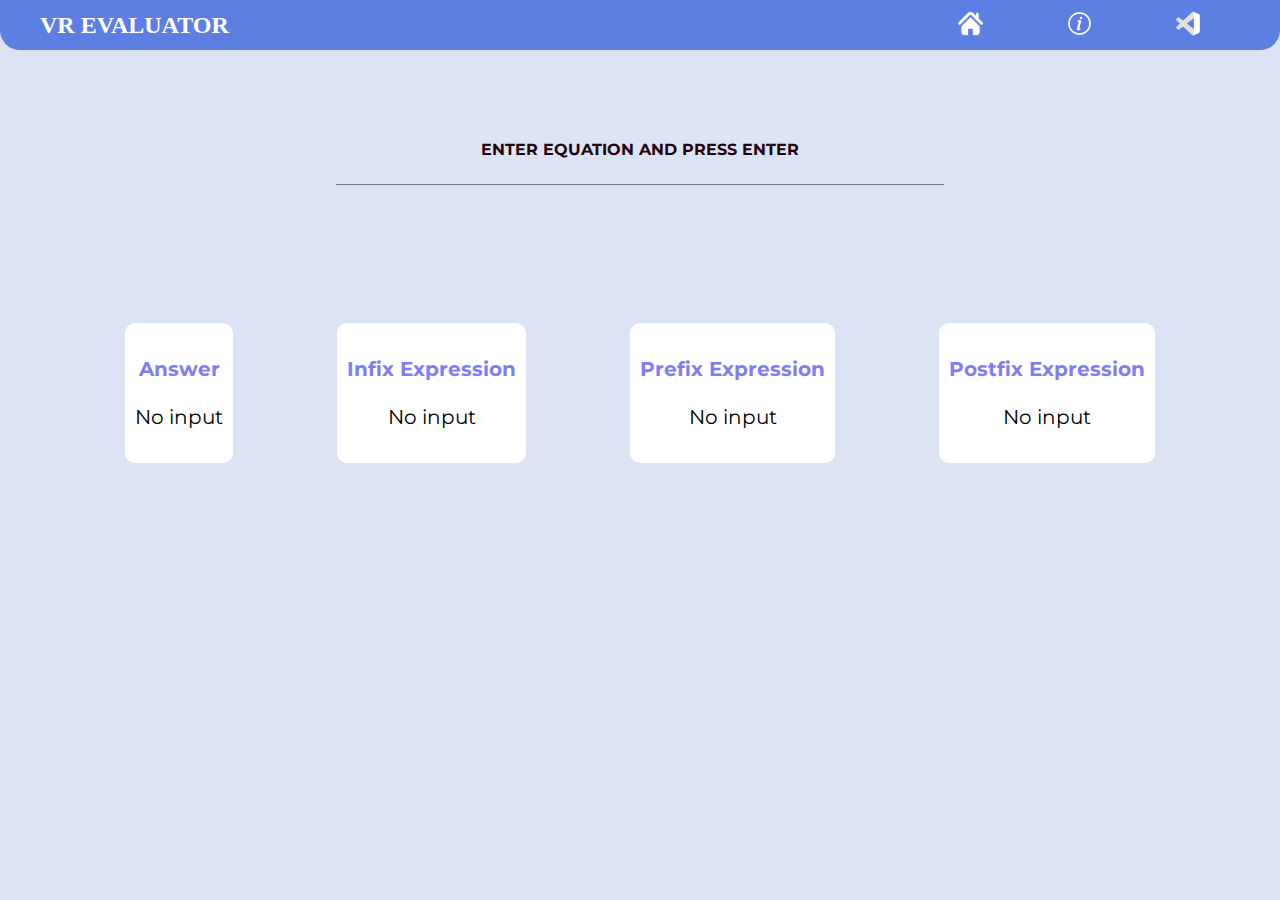
<file: index.html>
<!DOCTYPE html>
<html>

<head>

  <meta charset="UTF-8">
  <meta name="viewport" content="width=device-width, initial-scale=1">
  <link rel="stylesheet" href="https://cdnjs.cloudflare.com/ajax/libs/font-awesome/4.7.0/css/font-awesome.min.css">
  <title>VR Evaluator</title>
  <link rel="icon" href="images/logo.png" type="image/x-icon">
  <script src="js/convertor.js"></script>
  <link rel="stylesheet" href="css/styles.css">
</head>

<STYLE>
  A {
    text-decoration: none;
  }
</STYLE>

<body>
  <header>
    <a href="./index.html">
      <c>VR EVALUATOR</c>
    </a>
    <div class="menu">
      <div class="btn">
        <i class="fa fa-times close-btn"></i>
      </div>

      <a href="./index.html"><img class="active" src="images/hi.png" height="25"></img></a>
      <a href="./about.html"><img src="images/abi.png" height="25"></img></a>

      <a href="https://github1s.com/vigneshr1603/vr-evaluator"><img src="images/vsc.png" height="25"></img></a>
    </div>
    <div class="btn">
      <i class="fa fa-bars menu-btn"></i>
    </div>
  </header>
  <br></br><br><br></br>
  <center>
    <div class="content">
      <div class="user-input-wrp">
        <br />
        <input id="fst" data-filter='[\d\(\)[\]{\}/\^\-+*. ]+$' class="inputText" autocomplete="off" copy required />
        <span class="floating-label">Enter Equation and press Enter</span>
      </div>
      <br>
      <div class="box" onclick="CopyToClipboard('ans')">
        <br>
        <w>Answer</w>
        <br><br>
        <v id="ans">No input</v>
        <br><br>
      </div>
      <div class="box" onclick="CopyToClipboard('infi')"><br>
        <w>Infix Expression</w>
        <br><br>
        <v id="infi">No input</v><br><br>
      </div>
      <div class="box" onclick="CopyToClipboard('prefi')">
        <br>
        <w>Prefix Expression</w>
        <br><br>
        <v id="prefi">No input </v><br><br>
      </div>
      <div class="box" onclick="CopyToClipboard('postfi')"><br>
        <w>Postfix Expression</w>
        <br><br>
        <v id="postfi">No input</v><br><br>
      </div><br><br><br><br><br>
    </div>
  </center>
</body>
<script type="text/javascript">
  //javascript for navigation bar effect on scroll
  /*<div class="t">&nbsp;<w>Infix Expression</w>&nbsp;
      &nbsp;<v id="infi">No input</v>&nbsp;<button class="copy" onclick="CopyToClipboard('infi')"><span
          class="copy-vis">Copy</span></button>&nbsp;</div><br></br><br></br>
    <div class="t"><br></br>&nbsp;<w>Prefix Expression</w>&nbsp;</br><br>
      &nbsp;<v id="prefi">No input</v>&nbsp;<button class="copy" onclick="CopyToClipboard('prefi')"><span
          class="copy-vis">Copy</span></button>&nbsp;</div><br></br><br></br>
    <div class="t"><br></br>&nbsp;<w>Postfix Expression</w>&nbsp;</br><br>
    &nbsp;<v id="postfi">No input</v>&nbsp;<button class="copy" onclick="CopyToClipboard('postfi')"><span
        class="copy-vis">Copy</span></button>&nbsp;</div><br></br><br></br>*/
  window.addEventListener("scroll", function () {
    var header = document.querySelector("header");
    header.classList.toggle('sticky', window.scrollY > 0);
  });

  //javascript for responsive navigation sidebar menu
  var menu = document.querySelector('.menu');
  var menuBtn = document.querySelector('.menu-btn');
  var closeBtn = document.querySelector('.close-btn');

  menuBtn.addEventListener("click", () => {
    menu.classList.add('active');
  });

  closeBtn.addEventListener("click", () => {
    menu.classList.remove('active');
  });
  var input = document.getElementById("fst");
  input.addEventListener("keyup", function (event) {
    if (event.keyCode === 13) {
      run();
    }
    if (event.keyCode === 8) {
      var now = document.getElementById("fst").value;
      if (now.length === 1)
        document.getElementById("fst").value = "";
    }
  });
  let inputs = document.querySelectorAll('input[data-filter]');

  for (let input of inputs) {
    let state = {
      value: input.value,
      start: input.selectionStart,
      end: input.selectionEnd,
      pattern: RegExp('^' + input.dataset.filter + '$')
    };

    input.addEventListener('input', event => {
      if (state.pattern.test(input.value)) {
        state.value = input.value;
      } else {
        input.value = state.value;
        input.setSelectionRange(state.start, state.end);
      }
    });

    input.addEventListener('keydown', event => {
      state.start = input.selectionStart;
      state.end = input.selectionEnd;
    });
  }

  function CopyToClipboard(id) {
    var r = document.createRange();
    r.selectNode(document.getElementById(id));
    window.getSelection().removeAllRanges();
    window.getSelection().addRange(r);
    document.execCommand('copy');
    window.getSelection().removeAllRanges();
    window.alert("Copied!");
  }
</script>


</html>
</file>
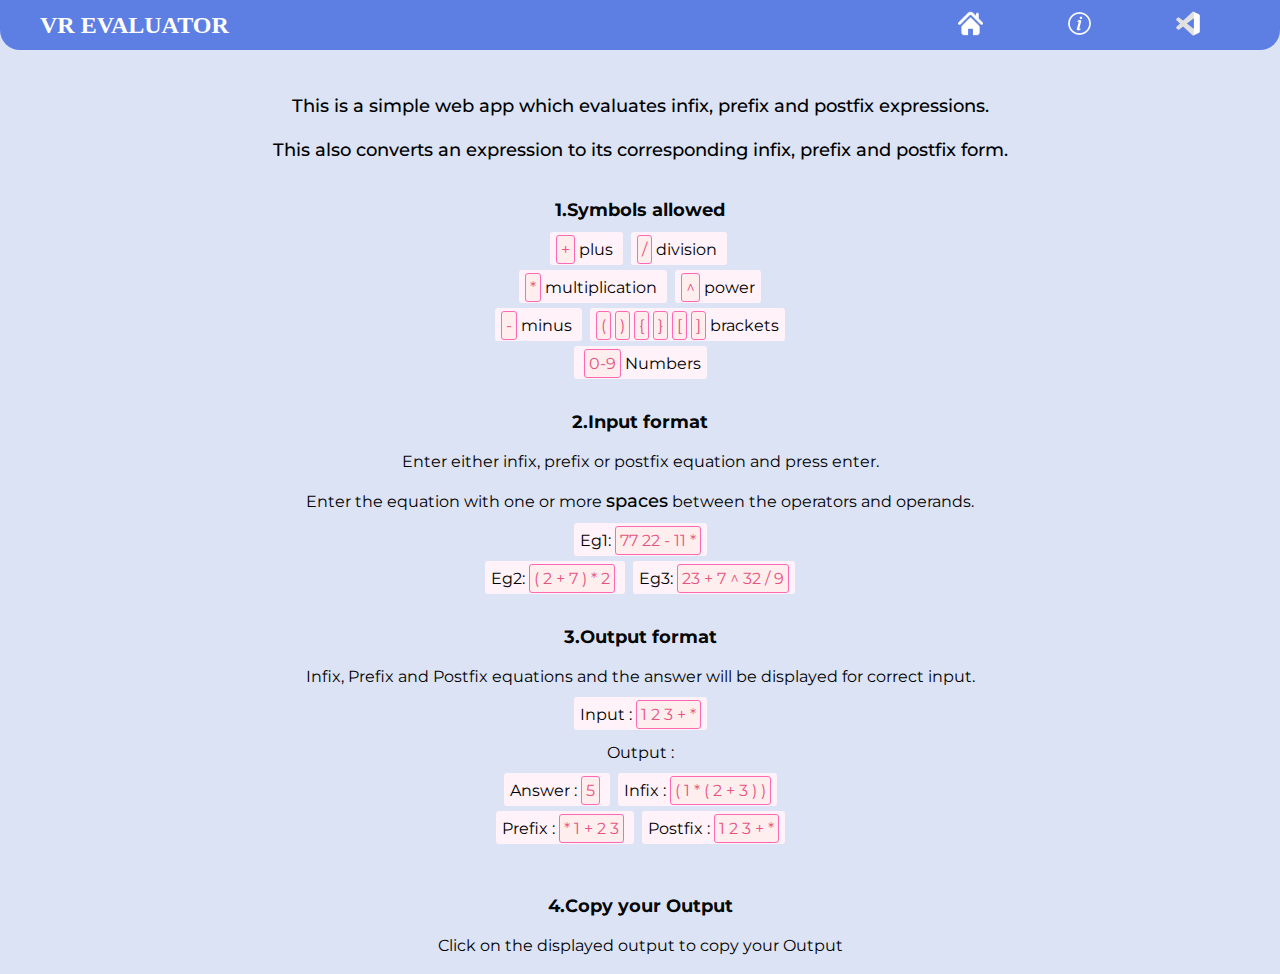
<file: about.html>
<!DOCTYPE html>
<html>

<head>

  <meta charset="UTF-8">
  <meta name="viewport" content="width=device-width, initial-scale=1">
  <link rel="stylesheet" href="https://cdnjs.cloudflare.com/ajax/libs/font-awesome/4.7.0/css/font-awesome.min.css">
  <title>VR Evaluator</title>
  
  <link rel="icon" href="images/logo.png" type="image/x-icon">
  <script src="js/convertor.js"></script>
  <link rel="stylesheet" href="css/styles.css">
</head>

<STYLE>
  A {
    text-decoration: none;
  }
</STYLE>

<body>
  <header>
    <a href="./index.html">
      <c>VR EVALUATOR</c>
    </a>
    <div class="menu">
      <div class="btn">
        <i class="fa fa-times close-btn"></i>
      </div>

      <a href="./index.html"><img src="images/hi.png" height="25"></img></a>
      <a href="./about.html"><img src="images/abi.png" class="active" height="25"></img></a>
      <a href="https://github1s.com/vigneshr1603/vr-evaluator"><img src="images/vsc.png" height="25"></img></a>
    </div>
    <div class="btn">
      <i class="fa fa-bars menu-btn"></i>
    </div>
  </header>
  <center>
    <br></br><br>
    <div class="some-thing"><br></br>
      <some>This is a simple web app which evaluates infix, prefix and postfix expressions.<br></br>This also converts
        an expression to its corresponding infix, prefix and postfix form.</some><br><br></br>
      <heading>1.Symbols allowed</heading><br></br>
      <y>
        <z>+</z> plus
      </y> &nbsp;
      <y>
        <z>/</z> division
      </y> &nbsp;<br><br>
      <y>
        <z>*</z> multiplication
      </y> &nbsp;
      <y>
        <z>^</z> power
      </y><br></br>
      <y>
        <z>-</z> minus
      </y>&nbsp;
      <y>
        <z>(</z>
        <z>)</z>
        <z>{</z>
        <z>}</z>
        <z>[</z>
        <z>]</z> brackets
      </y> <br><br>
      <y>&nbsp;<z>0-9</z>&nbsp;Numbers</y>
      <br></br><br>
      <heading>2.Input format</heading><br></br>
      Enter either infix, prefix or postfix equation and press enter.<br></br>
      Enter the equation with one or more <some>spaces</some> between the operators and operands.<br></br>
      <y>Eg1: <z>77 22 - 11 *</z>
      </y><br></br>
      <y>Eg2: <z>( 2 + 7 ) * 2</z>
      </y>&nbsp;
      <y>Eg3: <z>23 + 7 ^ 32 / 9</z>
      </y>
      <br></br><br>
      <heading>3.Output format</heading><br></br>
      Infix, Prefix and Postfix equations and the answer will be displayed for correct input.
      <br></br>

      <y>Input : <z>1 2 3 + *</z>
      </y> <br></br> Output : <br></br>
      <y>Answer : <z>5</z>
      </y> &nbsp;&nbsp;<y>Infix : <z>( 1 * ( 2 + 3 ) )</z>
      </y> <br></br>
      <y>Prefix : <z>* 1 + 2 3</z>
      </y>&nbsp;
      <y>Postfix : <z>1 2 3 + *</z>
      </y><br></br> <br></br>
      <heading>4.Copy your Output</heading><br></br>
      Click on the displayed output to copy your Output<br><br>

    </div>
  </center>
</body>
<script type="text/javascript">
  //javascript for navigation bar effect on scroll
  window.addEventListener("scroll", function () {
    var header = document.querySelector("header");
    header.classList.toggle('sticky', window.scrollY > 0);
  });

  //javascript for responsive navigation sidebar menu
  var menu = document.querySelector('.menu');
  var menuBtn = document.querySelector('.menu-btn');
  var closeBtn = document.querySelector('.close-btn');

  menuBtn.addEventListener("click", () => {
    menu.classList.add('active');
  });

  closeBtn.addEventListener("click", () => {
    menu.classList.remove('active');
  });

</script>

</html>
</file>
<file: css/styles.css>
@import url('https://fonts.googleapis.com/css?family=Montserrat:400,600,700&display=swap');


*{
  margin: 0;
  padding: 0;
  box-sizing: border-box;
  font-family: 'Montserrat', sans-serif;
}
div{
  
  column-gap: 40px;
}

body{
  min-height: 100vh;
  background: rgb(219, 227, 245);
}

z{
  
  background-color: rgb(255, 238, 238);
  color: rgb(231, 83, 128);
  padding: 4px;
  border-radius: 3px;
  border-style:solid;
  font-family: 'Montserrat', sans-serif;
  border-width: thin;
  border-color: hotpink;
  
}
y{
  text-decoration: none;
  padding: 6px;
  border-radius: 3px;
  padding-top: 8px;
  background-color: rgb(255, 242, 249);
  font-family: 'Montserrat', sans-serif;
}
.wrap1 {
  margin-top: 300px;
  position:relative;
  font-family: 'Montserrat', sans-serif;
  font-weight: 500;
  
}
img:hover{
  -webkit-transform: scale(1.15);
	-moz-transform: scale(1.15);
	-ms-transform: scale(1.15);
	transform: scale(1.15);

}

  header{
    z-index: 999;
    position: fixed;
    height: 50px;
    top: 0;
    left: 0;
    width: 100%;
    display: flex;
    justify-content: space-between;
    align-items: center;
    padding: 20px 40px;
    transition: 0.6s;
    color: bisque;
    border-bottom-right-radius:20px;
    
    border-bottom-left-radius: 20px;
    
  background: #5d7ee2;

  }
  
  header.sticky{
    

    padding: 15px 30px;
    transition:1s;
    background-color: #5d7ee2;
  }
  
  header .brand{
    color: black;
    font-size: 30px;
    font-weight: 700;
    text-transform: uppercase;
    text-decoration: none;
    letter-spacing: 2px;
  }
  
  header .menu{
    position: relative;
    justify-content: center;
    align-items: center;
    
  }
  
  header .menu a{
    color: rgb(255, 255, 255);
    font-size: 16px;
    font-weight: 550;
    text-decoration: none;
    margin: 0 30px;
    
    padding: 0 10px;
    border-radius: 20px;
    transition: 0.3s;
    
    transition-property: color, background;
    font-family: 'Montserrat', sans-serif;
  }
  
  header .menu a:hover{
    color: rgb(251, 255, 0);
    font-family: 'Montserrat', sans-serif;
    
  }
  
  header .btn{
    color: black;
    font-size: 25px;
    cursor: pointer;
    display: none;
  }
  .section-two{
    min-height: 100vh;
    background: #aaa;
    padding: 20px 100px;
  }
  
  .section-two h2{
    color: rgba(255, 255, 255, 0.5);
    font-size: 50px;
    font-weight: 700;
    text-transform: uppercase;
    margin: 30px 0;
  }
  
  .section-two p{
    color: rgba(255, 255, 255, 0.5);
    font-size: 18px;
    margin: 30px 0;
  }
  
  @media (max-width: 1060px){
    header .btn{
      display: block;
    }
  
    header .menu{
      position: fixed;
      background:rgb(120, 154, 240);
      flex-direction: column;
      min-width: 100px;
      height: 100vh;
      top: 0;
      right: -100%;
      padding: 80px 50px;
      transition: 0.5s;
      transition-property: right;
      
    }
  
    header .menu.active{
      right: 0;
      
    }
  
    header .menu .close-btn{
      position: absolute;
      top: 0;
      left: 0;
      margin: 25px;
      color: rgb(255, 255, 255);
    }
    .menu-btn{
      color: white;
    }
  
    
    header .menu a{
      display: block;
      font-size: 20px;
      margin: 20px;
      padding: 0 15px;
      font-family: 'Montserrat', sans-serif;
    
    }
  }
  
  @media (max-width: 630px){
    .section-main h1{
      font-size: 50px;
      line-height: 60px;
    }
  }    
  c{
      font-weight: 800;
      
  font-family: Garamond, serif;
      font-size: x-large;
      color: rgb(255, 255, 255);
      
  }
  .user-input-wrp {
    position: relative;
    width: 50%;
  }
  .user-input-wrp .inputText{
    width: 95%;
    outline: none;
    border:none;
    font-family: 'Courier New', Courier, monospace;
    font-size: large;
    text-align: center;
    font-weight: bold;
    border-bottom: 1px solid #777;
    
  background: rgb(219, 227, 245);
     box-shadow: none !important;
  }
  .user-input-wrp .inputText:focus{
    background: rgb(219, 227, 245);
    
    border-width : medium medium 2px;
  }
  .user-input-wrp .floating-label {
    position: relative;
    pointer-events: none;
    font-size:medium;
    text-transform: uppercase;
    font-weight: bold;
    color:rgb(34, 2, 12);
    top:-45px;
    left: 0%;
    transition: 1s ease all;
  }
  .user-input-wrp input:focus ~ .floating-label,
  .user-input-wrp input:not(:focus):valid ~ .floating-label{
    
    top:-70px;
    left: 0px;
    font-size: 17px;
    font-weight: bold;
    color: rgb(110, 110, 109);
    text-transform:inherit;
    opacity: 1;
  }
  .some-thing{
    font-family: 'Montserrat', sans-serif;
  }
  some{
    font-family: 'Montserrat', sans-serif;
    font-size: large;
    font-weight: 510;

  }
  heading{
    
  color: rgba(0, 0, 0, 0.993);
  padding: 3px;
  border-radius: 4px;
  font-size: large;
  font-weight: 700;
  font-family: 'Montserrat', sans-serif;

  }
  .box { 
    
    background:rgb(255, 255, 255); 
    width:fit-content; 
    align-items: center;
    border-radius: 10px;
    display: inline-block;
    
    font-size: 20px;
    bottom: 10px; 
    padding: 10px;
    cursor: pointer;
    
} 
.box:hover{
  box-shadow:  2px 2px 25px #c5c4c4;
  
	transform: scale(1.02);
}
  w{
    font-family: 'Montserrat', sans-serif;
    border-radius: 3px;
    
    color: rgb(125, 125, 248);
    font-weight: 700;
  }
  v{
    font-family: 'Montserrat', sans-serif;
    background-color:  rgb(255, 255, 255);
    justify-content: space-between;
    border-radius: 3px;
  }
  .content{
     align-items: center;
     
  }
  
  .content>div{
    margin: 50px;
    align-content: center;
  }
</file>
